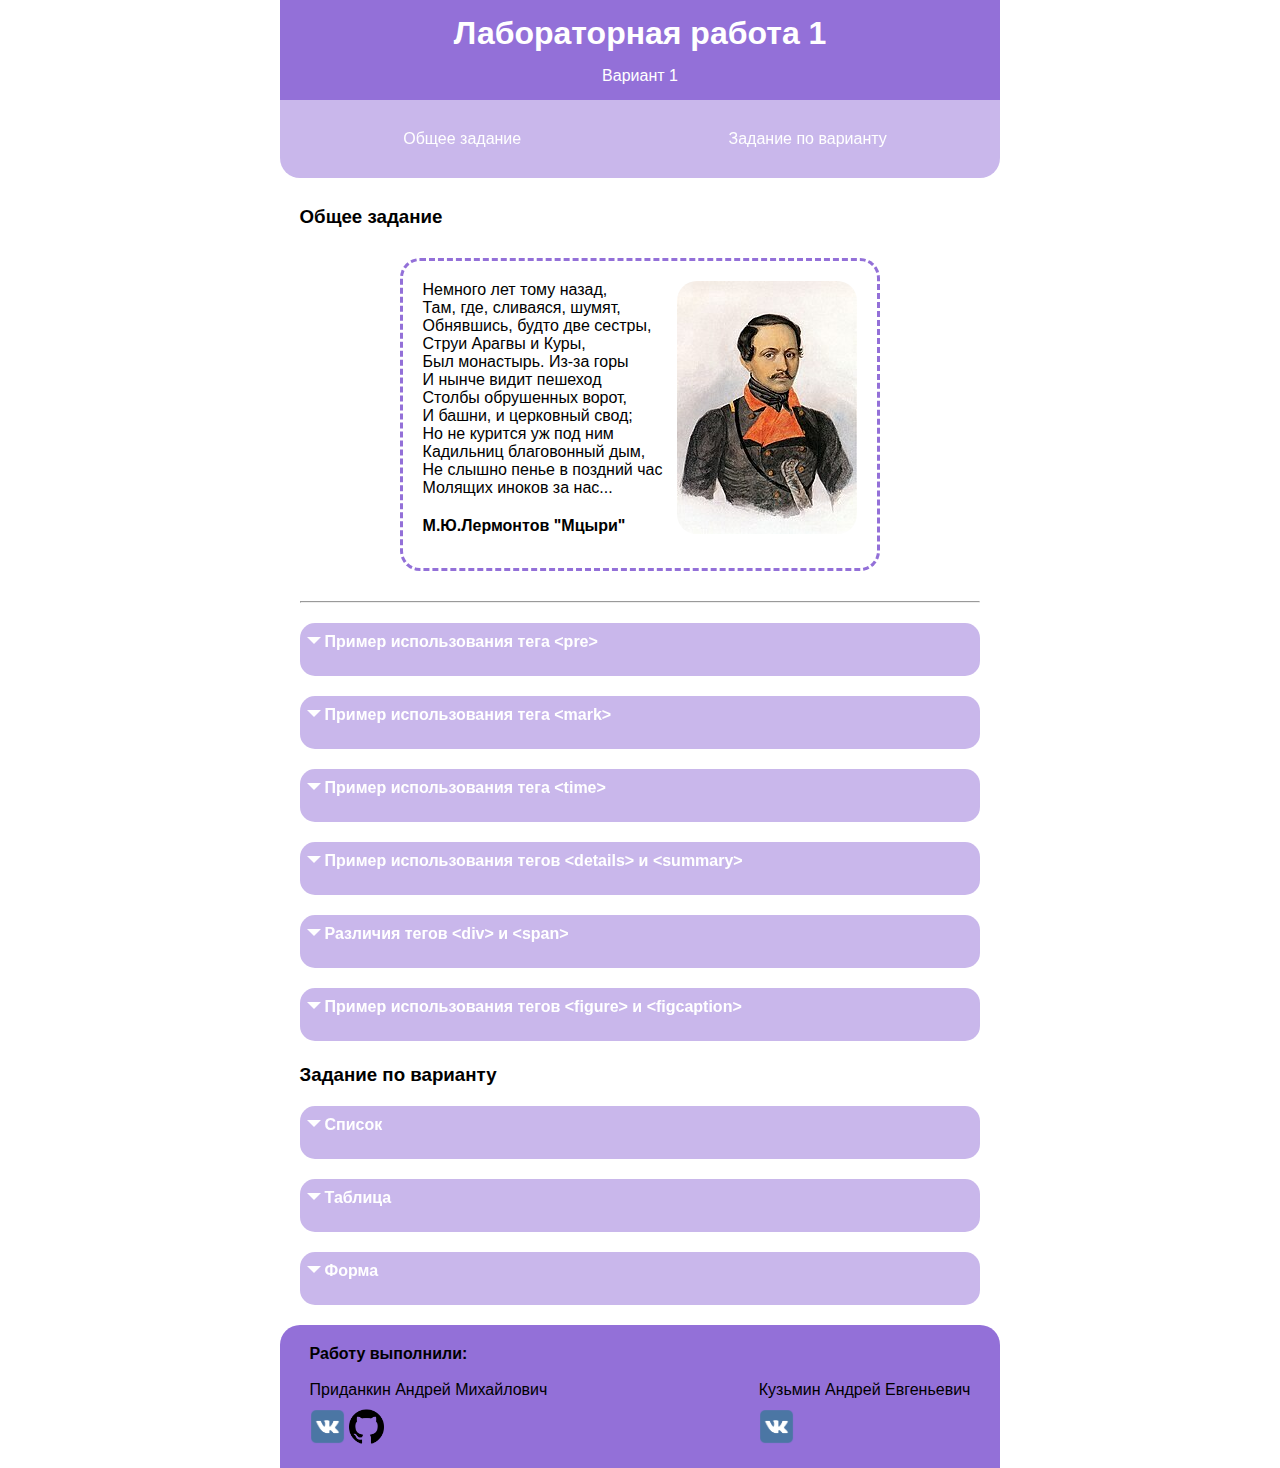
<file: index.html>
<!DOCTYPE html>
<html lang="en">
  <head>
    <meta charset="UTF-8">
    <meta name="viewport" content="width=device-width, initial-scale=1.0">
    <title>Lab 1</title>
    <link rel="stylesheet" href="style.css">
    <style>
      main section {
        padding: 3px 20px 20px;
        /* border-style: solid; */
        /* border-color: black; */
        /* margin: 30px 100px 30px 100px; */
        /* border-radius: 30px; */
      }
      header {
        flex-direction: row;
        background-color: #9370d8;
        color: white;
      }
      header h1 {
        margin-bottom: auto;
      }
      header a {
        color: white;
        text-decoration: none;
      }
    </style>
  </head>
  <body>
    <div id="wrapper">
      <header>
        <div
          style="
            text-align: center;
            padding: 15px;
            align-items: center;
            display: flex;
            justify-content: space-between;
          "
        >
          <a id="secondPage" href="https://github.com/pridankish">
          <div class="img_css"></div>
        </a>
          <div>
            <h1 style="margin-bottom: 15px">Лабораторная работа 1</h1>
            <span>Вариант 1</span>
          </div>
          <a id="secondPage1" href="https://github.com/pridankish">
            <div class="img_css"></div>
          </a>
        </div>
      </header>
      <main>
        <div class="sticky-component">
        <nav>
          <div style="text-align: center; padding: 10px">
            <!-- <h2>Навигация</h2> -->
          </div>
          <div
            style="
              margin: 0 0 10px 10px;
              padding: 10px 10px 30px;
              display: flex;
              justify-content: space-around;
            "
          >
            <a href="index2.html/#part1" style="color: white; text-decoration: none"
              >Общее задание</a
            >
            <a href="#part2" style="color: white; text-decoration: none"
              >Задание по варианту</a
            >
          </div>
        </nav>
      </div>
        <section id="part1">
          <div style="align-items: center; margin-top: 15px">
            <h3>Общее задание</h3>
          </div>
          <div
            style="
              display: flex;
              border: 3px;
              border-color: #9370d8;
              border-style: dashed;
              border-radius: 20px;
              padding: 20px;
              margin-top: 10px;
              flex-shrink: 5;
              justify-content: space-between;
              margin: 30px 100px 30px 100px;
            "
          >
            <div>
              <p style="margin-bottom: 20px; margin-right: 15px">
                Немного лет тому назад,<br>
                Там, где, сливаяся, шумят,<br>
                Обнявшись, будто две сестры,<br>
                Струи Арагвы и Куры,<br>
                Был монастырь. Из-за горы<br>
                И нынче видит пешеход<br>
                Столбы обрушенных ворот,<br>
                И башни, и церковный свод;<br>
                Но не курится уж под ним<br>
                Кадильниц благовонный дым,<br>
                Не слышно пенье в поздний час<br>
                Молящих иноков за нас...
              </p>
              <h4>М.Ю.Лермонтов "Мцыри"</h4>
            </div>
            <div style="text-align: center">
              <img
                src="images/Mikhail_Lermontov-1.jpg"
                style="margin-bottom: 10px; border-radius: 20px"
                alt="Mikhail_Lermontov"
              >
            </div>
          </div>
          <hr>
          <div class="info">
            <input id="info__body_1" class="info__switch" type="checkbox">
            <label for="info__body_1" class="info__headline"
              >Пример использования тега &lt;pre&gt;</label
            >
            <div class="info__body">
              <pre>
                       U    o uw 
                  3  23    r         0 
              </pre>
            </div>
          </div>
          <div class="info">
            <input id="info__body_2" class="info__switch" type="checkbox">
            <label for="info__body_2" class="info__headline"
              >Пример использования тега &lt;mark&gt;
            </label>
            <div class="info__body">
              В этом предложении есть <mark>выделенное</mark> слово
            </div>
          </div>
          <div class="info">
            <input id="info__body_3" class="info__switch" type="checkbox">
            <label for="info__body_3" class="info__headline"
              >Пример использования тега &lt;time&gt;
            </label>
            <div class="info__body">
              Эта работа была выполнена
              <time style="color: white" datetime="2024-03-04"
                >в понедельник</time
              >
            </div>
          </div>
          <div class="info">
            <input id="info__body_4" class="info__switch" type="checkbox">
            <label for="info__body_4" class="info__headline"
              >Пример использования тегов &lt;details&gt; и &lt;summary&gt;
            </label>
            <div class="info__body">
              <details>
                <summary>Выпадающий</summary>
                <pre style="font-family: sans-serif">    текст</pre>
              </details>
            </div>
          </div>
          <div class="info">
            <input id="info__body_5" class="info__switch" type="checkbox">
            <label for="info__body_5" class="info__headline"
              >Различия тегов &lt;div&gt; и &lt;span&gt;
            </label>
            <div class="info__body">
              <div>Текст в теге div1</div>
              <div style="margin-bottom: 5px">
                Текст в теге div2 (занимает всю строку)
              </div>
              <hr>
              <div style="margin-top: 5px">
                <span>Текст в теге span1</span>
                <span
                  >Текст в теге span2 (занимает только свое пространство)</span
                >
              </div>
            </div>
          </div>
          <div class="info">
            <input id="info__body_6" class="info__switch" type="checkbox">
            <label for="info__body_6" class="info__headline"
              >Пример использования тегов &lt;figure&gt; и &lt;figcaption&gt;
            </label>
            <div class="info__body">
              <figure
                style="
                  border: thin #c0c0c0 solid;
                  display: flex;
                  flex-flow: column;
                  padding: 5px;
                  max-width: 220px;
                  margin: auto;
                "
              >
                <img src="images/winter.jpg" style="height: 50px" alt="Зима">
                <figcaption
                  style="
                    background-color: #222;
                    color: #fff;
                    font: italic smaller sans-serif;
                    padding: 3px;
                    text-align: center;
                  "
                >
                  Зима
                </figcaption>
              </figure>
            </div>
          </div>
        </section>
        <section id="part2">
          <h3>Задание по варианту</h3>
          <!-- Список -->
          <div class="info">
            <input id="info__body_7" class="info__switch" type="checkbox">
            <label for="info__body_7" class="info__headline">Список </label>
            <div class="info__body">
              <ol type="1" start="5" class="list" style="margin-left: 25px;">
                <li>Пункт 1</li>
                <li>Пункт 2</li>
                <li>Пункт 3</li>
                <li>Пункт 4</li>
              </ol>
            </div>
          </div>
          <!-- Таблица -->
          <div class="info">
            <input id="info__body_8" class="info__switch" type="checkbox">
            <label for="info__body_8" class="info__headline">Таблица </label>
            <div class="info__body">
              <table
                border="3"
                cellpadding="7"
                style="width: 50%"
                align="center"
              >
                <tr>
                  <th>1</th>
                  <th colspan="2">2</th>
                </tr>
                <tr>
                  <td rowspan="2">3</td>
                  <td>4</td>
                  <td>5</td>
                </tr>
                <tr>
                  <td>6</td>
                  <td>7</td>
                </tr>
              </table>
            </div>
          </div>
          <!-- Форма -->
          <div class="info">
            <input id="info__body_9" class="info__switch" type="checkbox">
            <label for="info__body_9" class="info__headline">Форма </label>
            <div class="info__body">
              <form action="#">
                <div>
                  <input type="radio" id="b_get" name="rbuttons" value="GET">
                  <label for="b_get">GET</label><br>
                  <input
                    type="radio"
                    checked
                    id="b_post"
                    name="rbuttons"
                    value="post"
                  >
                  <label for="b_post">POST</label>
                </div>
                <div>
                  <br>
                  Выберите браузер: <br>
                  <p>
                    <label>
                      <select size="1">
                        <option selected disabled>-</option>
                        <option value="Chrome">Chrome</option>
                        <option value="Firefox">Firefox</option>
                        <option value="Opera">Opera</option>
                      </select>
                    </label>
                  </p>
                  <input type="submit" value="Отправить">
                  <input type="reset" value="Сбросить">
                </div>
              </form>
            </div>
          </div>
        </section>
      </main>
      <div class="footer">
        <h4>Работу выполнили:</h4>
        <br>
        <div style="display: flex; justify-content: space-between">
          <div>
            Приданкин Андрей Михайлович
            <div style="margin-top: 10px;">
              <span
                ><a href="https://vk.com/id270848329"
                  ><img src="images/vk.png" style="height: 35px" alt="VK"></a
              ></span>
              <span
                ><a href="https://github.com/pridankish"
                  ><img
                    src="images/github.png"
                    style="height: 35px"
                    alt="VK"></a
              ></span>
            </div>
          </div>
          <div>
            Кузьмин Андрей Евгеньевич
            <div style="margin-top: 10px">
              <span><a href="https://vk.com/ak_nsk"
                ><img src="images/vk.png" style="height: 35px" alt="VK"
              ></a></span>
            </div>
          </div>
        </div>
      </div>
    </div>
  </body>
</html>
</file>
<file: style.css>
* {
    margin: 0;
    padding: 0;
    box-sizing: border-box;
}

/* header h1 { 
    color: green;
} */

html {
    scroll-behavior: smooth;
}

body {
    font-family: sans-serif;
}

#wrapper {
    max-width: max-content;
    margin: 0 auto;
}

nav {
    position: 0;
    background-color: rgba(147, 112, 216, 0.5);
    border-radius: 0 0 20px 20px;
}

.sticky-component {
    position: sticky;
    top: 0px;
}

.footer {
    background-color: rgba(147, 112, 216);
    padding: 20px 30px;
    border-radius: 20px 20px 0 0;
    margin: auto;
}


.info {
    background-color: rgba(147, 112, 216, 0.5);
    padding: 10px 25px;
    margin-top: 20px;
    border-radius: 15px;
}

.info__switch {
    display: none;
}

.info__body {
    max-height: 0;
    overflow: hidden;
    transition: 0.6s;
}

.info__switch:checked~.info__body {
    max-height: 150px;
}

.info__headline::before {
    content: "";
    position: absolute;
    left: -18px;
    top: 4px;
    border: 7px solid white;
    border-bottom-color: transparent;
    border-right-color: transparent;
    border-left-color: transparent;
}

.info__switch:checked~.info__headline::before {
    transform: rotate(-180deg) translateY(6px);
    transition: 0.4s;
}


.info__headline {
    display: block;
    position: relative;
    margin-bottom: 15px;
    user-select: none;
    color: white;
    font-weight: bold;
    cursor: pointer;
}


/* картинка */

.img_css {
    display: block;
    position: relative;
    display: none;
    width: 100px;
    height: 100px;
    animation: rotate 10s linear infinite;
}

.img_css::before {
    content: '';
    display: block;
    right: 0;
    bottom: 0;
    position: absolute;
    width: 100px;
    height: 100px;
    border-radius: 50%;
    background-image: linear-gradient(blueviolet, cornflowerblue);
}

.img_css::after {
    content: '';
    display: block;
    right: 15px;
    bottom: 15px;
    position: absolute;
    width: 70px;
    height: 70px;
    border-radius: 50%;
    background-image: linear-gradient(red, yellow, green);
}

/* Стрелка (картинка )

.arrow {
    cursor: pointer;
    position: relative;
    width: 80px;
    height: 50px;
    margin: 20px auto;
}

.arrow div {
    position: relative;
    top: 20px;
    width: 90px;
    height: 10px;
    background-color: white;
    left: 0;
    display: block;
}

.arrow div::before {
    content: '';
    position: absolute;
    width: 40px;
    height: 10px;
    top: 11px;
    right: -8px;
    background-color: white;
    transform: rotate(-45deg);
}


.arrow div::after {
    content: '';
    position: absolute;
    width: 40px;
    height: 10px;
    top: -11px;
    right: -8px;
    background-color: white;
    transform: rotate(45deg);
} */



/* выпадающий текст по заданию  */

/* details {
    background-color: rgba(147, 112, 216, 0.5);
    padding: 10px 25px;
    margin-top: 20px;
    border-radius: 15px;
}

summary {
    right: 20px;
    overflow: hidden;
    transition: 0.4s;
} */

/* выпадающий текст */
</file>
